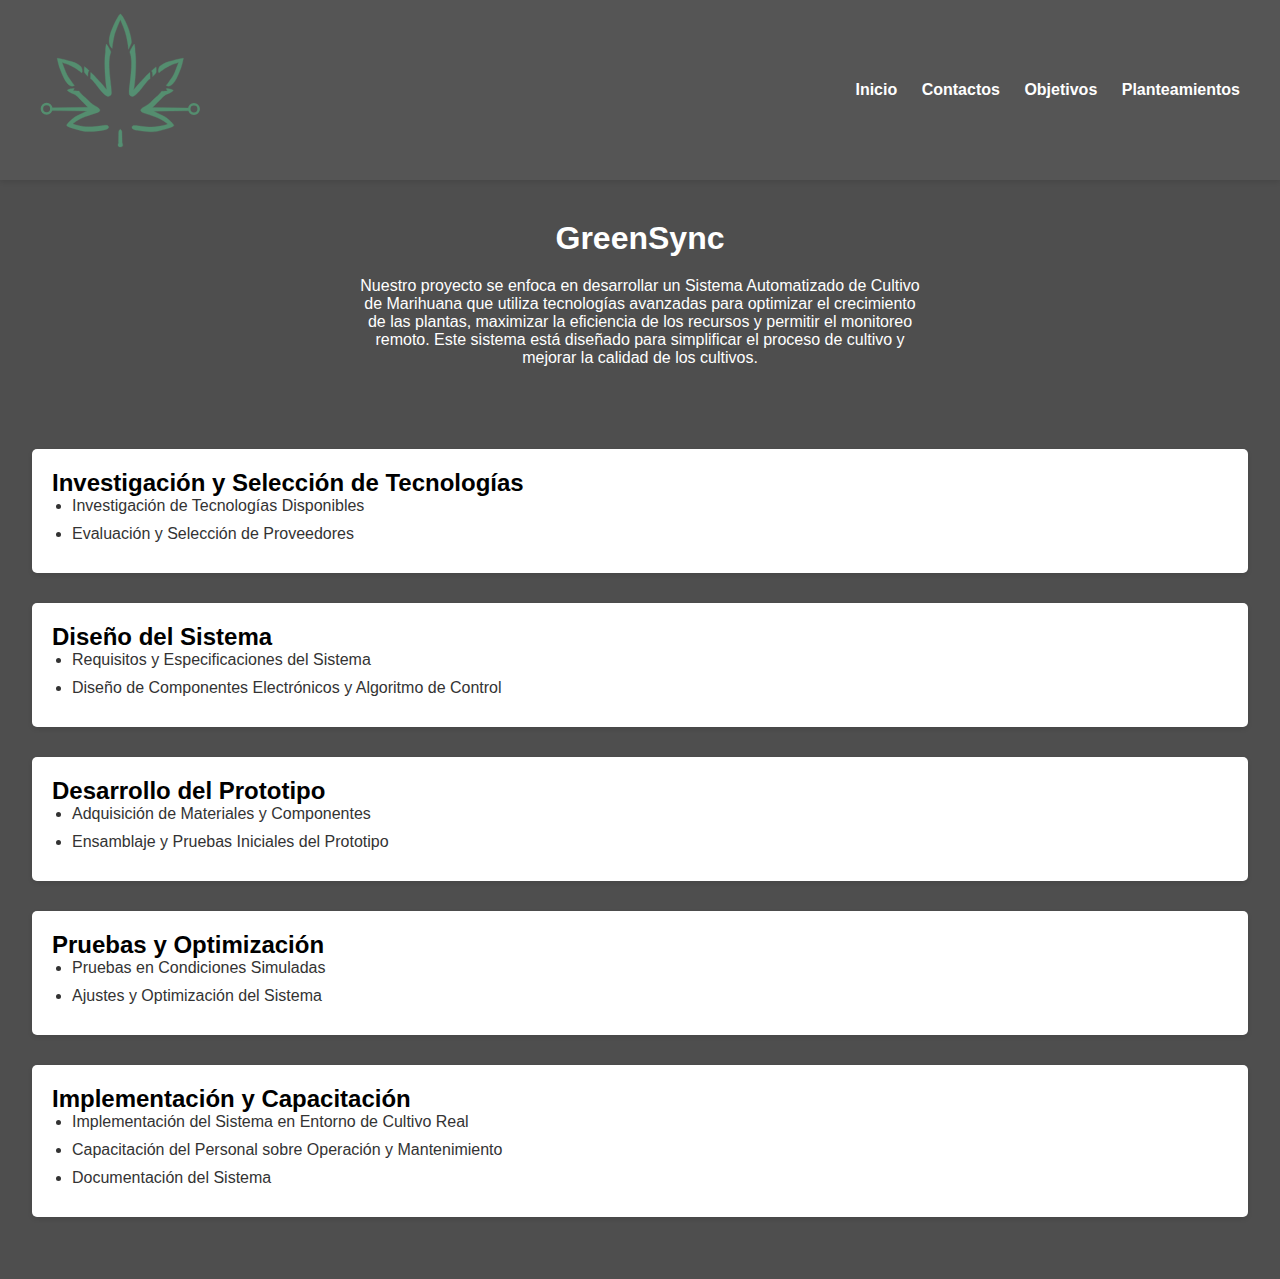
<file: src/index.html>
<!DOCTYPE html>
<html lang="es">
  <head>
    <meta charset="UTF-8" />
    <meta name="viewport" content="width=device-width, initial-scale=1.0" />
    <link rel="shortcut icon" href="assets/img/logo.png" type="image/x-icon" />
    <title>GreenSync</title>
    <link rel="stylesheet" href="assets/css/styles.css" />
  </head>
  <body>
    <nav class="nav">
      <img class="nav-logo" src="assets/img/logo.svg" alt="Logo" />
      <ul>
        <li><a href="#">Inicio</a></li>
        <li><a href="#">Contactos</a></li>
        <li><a href="#">Objetivos</a></li>
        <li><a href="#">Planteamientos</a></li>
        <!-- <li>
          <a href="#technologies">Investigación y Selección de Tecnologías</a>
        </li>
        <li><a href="#design">Diseño del Sistema</a></li>
        <li><a href="#prototype">Desarrollo del Prototipo</a></li>
        <li><a href="#testing">Pruebas y Optimización</a></li>
        <li><a href="#implementation">Implementación y Capacitación</a></li> -->
      </ul>
    </nav>
    <header>
      <h1 class="h1">GreenSync</h1>
      <p>
        Nuestro proyecto se enfoca en desarrollar un Sistema Automatizado de
        Cultivo de Marihuana que utiliza tecnologías avanzadas para optimizar el
        crecimiento de las plantas, maximizar la eficiencia de los recursos y
        permitir el monitoreo remoto. Este sistema está diseñado para
        simplificar el proceso de cultivo y mejorar la calidad de los cultivos.
      </p>
    </header>
    <main>
      <section id="technologies">
        <h2>Investigación y Selección de Tecnologías</h2>
        <ul>
          <li>Investigación de Tecnologías Disponibles</li>
          <li>Evaluación y Selección de Proveedores</li>
        </ul>
      </section>
      <section id="design">
        <h2>Diseño del Sistema</h2>
        <ul>
          <li>Requisitos y Especificaciones del Sistema</li>
          <li>Diseño de Componentes Electrónicos y Algoritmo de Control</li>
        </ul>
      </section>
      <section id="prototype">
        <h2>Desarrollo del Prototipo</h2>
        <ul>
          <li>Adquisición de Materiales y Componentes</li>
          <li>Ensamblaje y Pruebas Iniciales del Prototipo</li>
        </ul>
      </section>
      <section id="testing">
        <h2>Pruebas y Optimización</h2>
        <ul>
          <li>Pruebas en Condiciones Simuladas</li>
          <li>Ajustes y Optimización del Sistema</li>
        </ul>
      </section>
      <section id="implementation">
        <h2>Implementación y Capacitación</h2>
        <ul>
          <li>Implementación del Sistema en Entorno de Cultivo Real</li>
          <li>Capacitación del Personal sobre Operación y Mantenimiento</li>
          <li>Documentación del Sistema</li>
        </ul>
      </section>
    </main>
  </body>
</html>
</file>
<file: src/assets/css/styles.css>
* {
  margin: 0;
  padding: 0;
  box-sizing: border-box;
}

body {
  margin: 0;
  padding: 0;
  color: #333;
  background-color: #4e4e4e;
  font-family: "Segoe UI", Tahoma, Geneva, Verdana, sans-serif;
}

main {
  padding: 2rem;
}

header {
  color: #fff;
  padding: 20px;
  text-align: center;
  margin-bottom: 30px;
}

header p {
  width: 35rem;
  margin: auto;
}

.nav {
  display: flex;
  padding: 10px 40px;
  margin-bottom: 20px;
  align-items: center;
  background-color: rgb(85, 85, 85);
  justify-content: space-between;
  box-shadow: 0 2px 5px rgba(0, 0, 0, 0.1);
}

.nav .nav-logo {
  width: 10rem;
}

.nav ul {
  list-style-type: none;
  margin: 0;
  padding: 0;
  text-align: right;
}

.nav ul li {
  display: inline;
  margin-left: 20px;
}

.nav ul li:first-child {
  margin-left: 0;
}
.nav ul li a {
  color: white;
  font-weight: bold;
  text-decoration: none;
  transition: color 0.3s ease;
}
.nav ul li a:hover {
  color: #333;
}
section {
  background-color: #fff;
  padding: 20px;
  margin-bottom: 30px;
  box-shadow: 0 2px 5px rgba(0, 0, 0, 0.1);
  border-radius: 5px;
}
h1 {
  color: #ffffff;
  text-align: center;
  margin-bottom: 20px;
}
h2 {
  color: black;
}
ul {
  padding-left: 20px;
}
li {
  margin-bottom: 10px;
}
</file>
